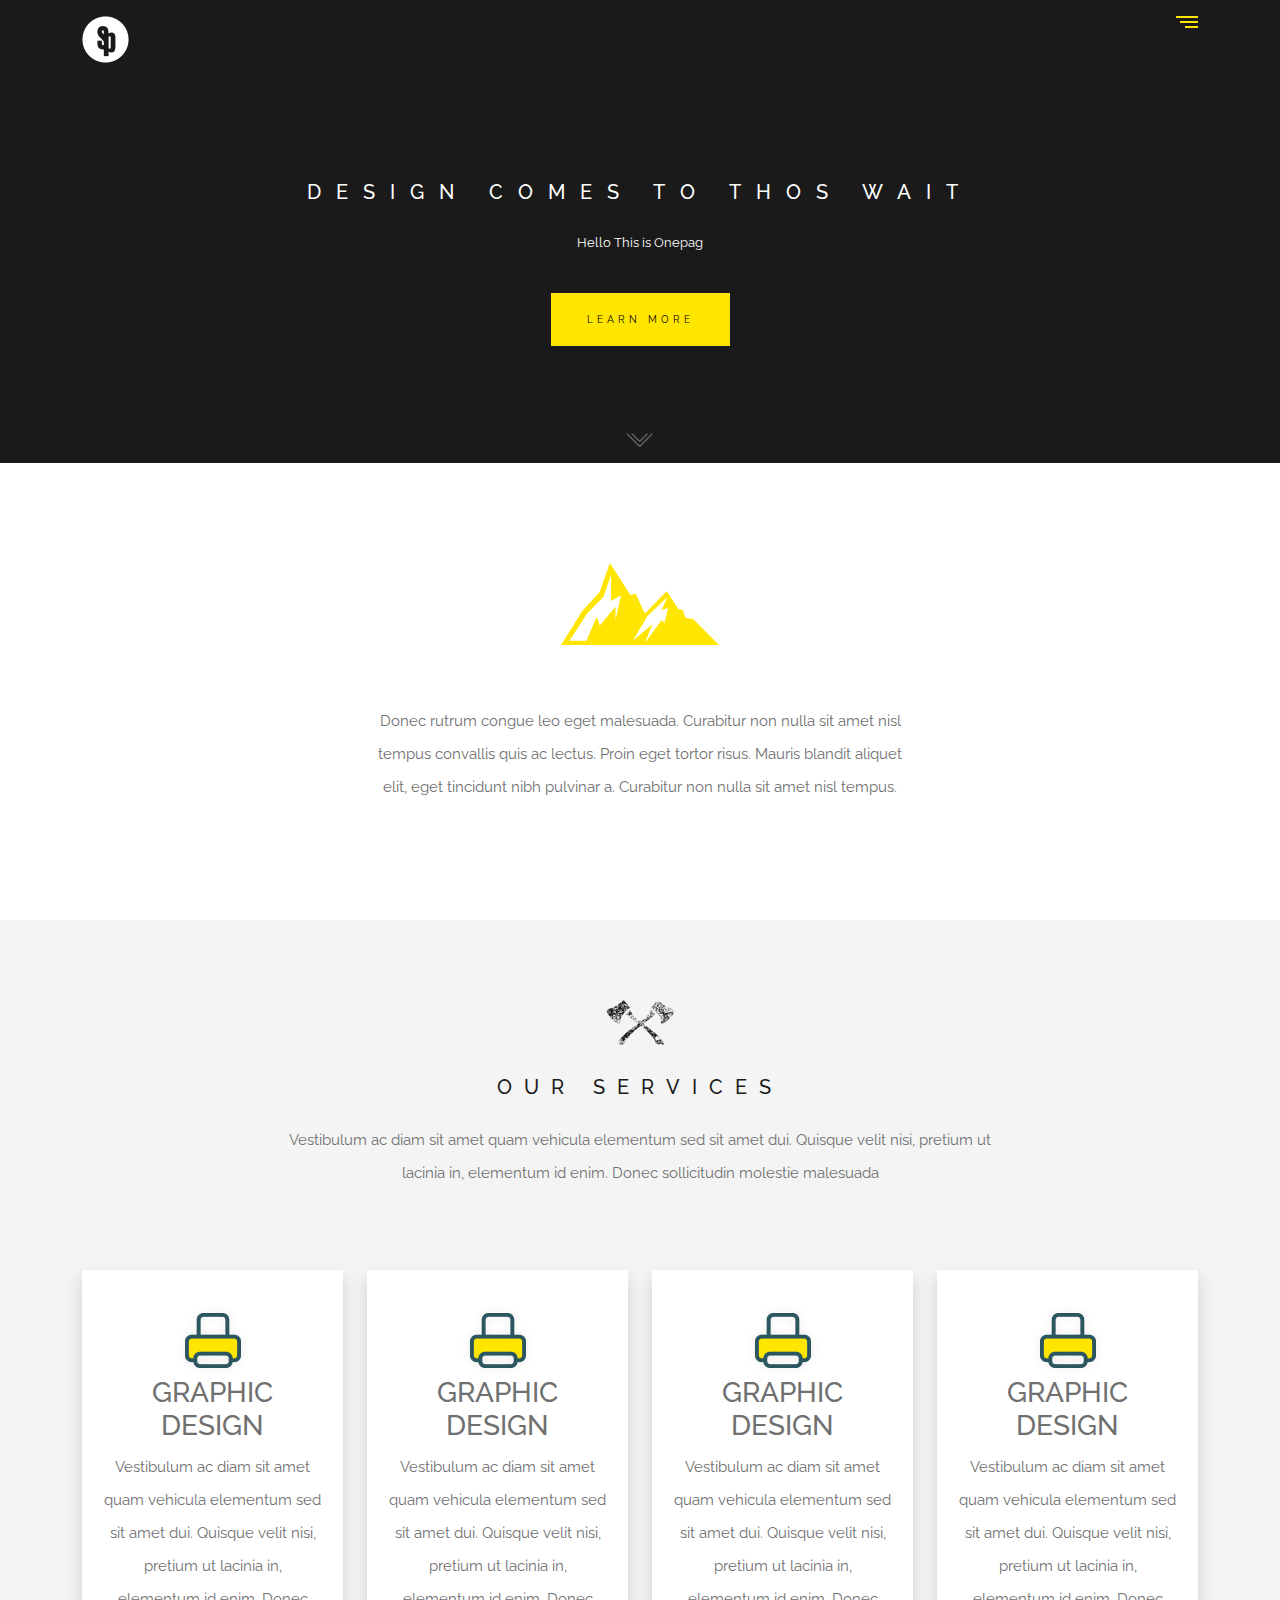
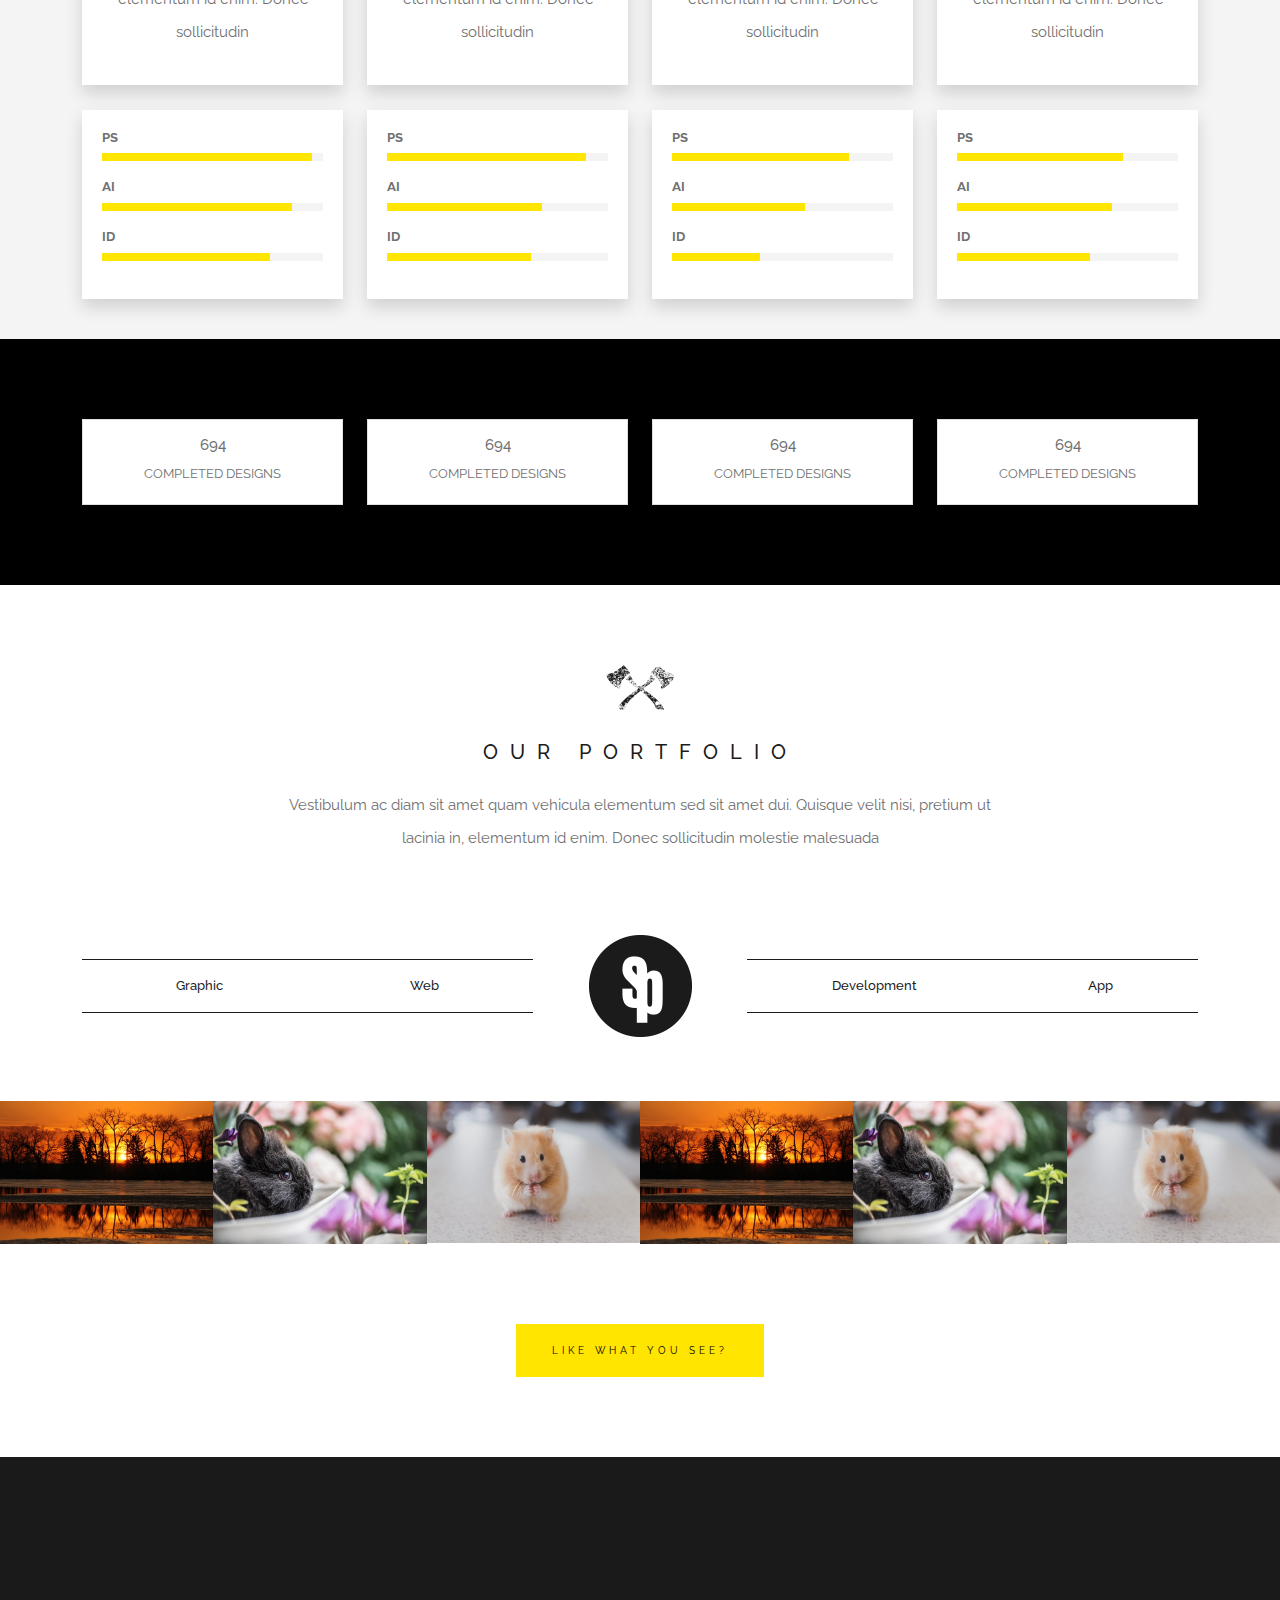
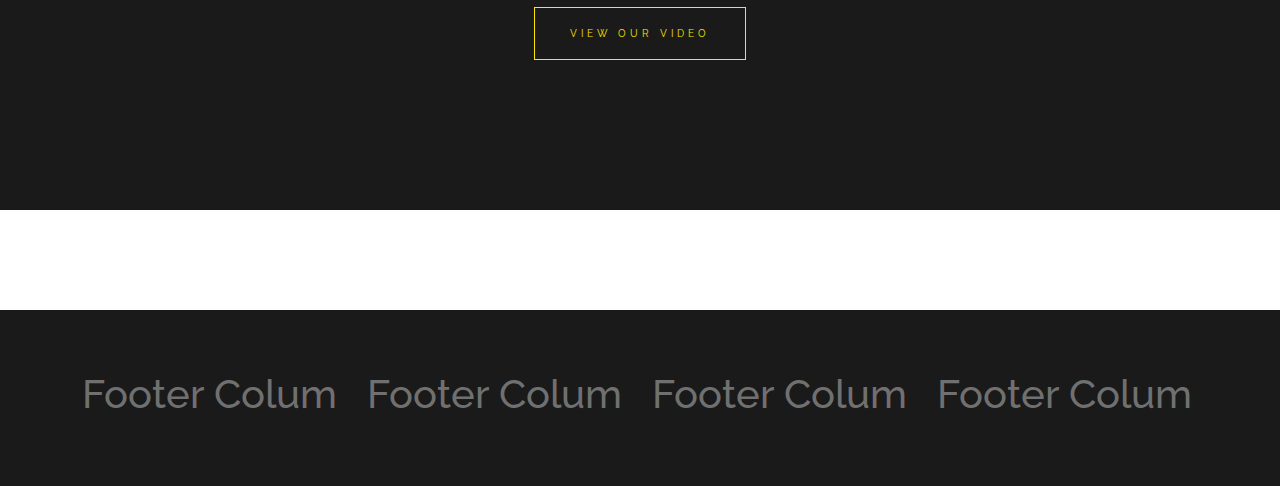
<file: index.html>
<!DOCTYPE html>
<html lang="en">
<head>
  <meta charset="UTF-8">
  <meta http-equiv="X-UA-Compatible" content="IE=edge">
  <meta name="viewport" content="width=device-width, initial-scale=1.0">
  <title>Sparkle - Free Multipurpose HTML Template</title>

  <link rel="stylesheet" href="./assets/css/bootstrap.min.css">
  <link rel="stylesheet" href="./assets/css/styles.css">

<!-- 
  Source Code: https://github.com/munirmahmud/sparkle
  Design: https://www.graphberry.com/item/sparkle-free-multipurpose-tweb-emplate

 -->

</head>
<body>

  <div class="hero-section pt-3" style="background-color: red;">
    <header>
      <div class="container">
        <div class="row">

          <div class="col-6">
            <div class="logo ">
              <a href="index.html">
                <img src="./assets/images/logo.png" alt="Sparkle">
              </a>
            </div>
          </div>

          <div class="col-6">
            <div class="menu-icon">
              <span></span>
              <span></span>
              <span></span>
            </div>
          </div>
        </div>

        <div class="hero">
          <div class="row">
            <div class="col-md-8 offset-md-2">
              <div class="hero-content d-flex align-items-center justify-content-center flex-column">
                <h1>DESIGN COMES TO THOS WAIT</h1>
                <p>Hello This is Onepag</p>
                <button class="bt-btn">Learn More</button>
              </div>
            </div>
          </div>

          <img class="arrow-down" src="./assets/images/icons/arrow-down.png" alt="arrow-down">
        </div>
      </div>

    </header>

  </div>


  <div class="about">
    <div class="container">
      <div class="row">

        <div class="col-md-6 offset-md-3 text-center">
          <img src="./assets/images/info_image.svg" alt="Info Image">
          <p>Donec rutrum congue leo eget malesuada. Curabitur non nulla sit amet nisl tempus convallis quis ac lectus. Proin eget tortor risus. Mauris blandit aliquet elit, eget tincidunt nibh pulvinar a. Curabitur non nulla sit amet nisl tempus.</p>
        </div>
        
      </div>
    </div>
  </div>

  <section class="services">
    <div class="container">
      <div class="row">
        <div class="col-md-8 offset-md-2">
          <div class="heading text-center">
            <img src="./assets/images/icons/icon-5.png" alt="Our Services">
            <h2>OUR SERVICES</h2>
            <p>Vestibulum ac diam sit amet quam vehicula elementum sed sit amet dui. Quisque velit nisi, pretium ut lacinia in, elementum id enim. Donec sollicitudin molestie malesuada</p>
          </div>
        </div>
      </div>
  
      <div class="row">
        <div class="col-xl-3 col-md-6">
          <div class="service-content-wrapper">
            <div class="service-card text-center shadow">
              <img src="./assets/images/icons/icon-1.png" alt="Icon" />
              <h3>GRAPHIC DESIGN</h3>
              <p>Vestibulum ac diam sit amet quam vehicula elementum sed sit amet dui. Quisque velit nisi, pretium ut lacinia in, elementum id enim. Donec sollicitudin</p>
            </div>
            
            <div class="service-card-footer shadow">

              <div class="service-line">
                <h5>PS</h5>
                <div class="service-line-bg">
                  <div class="service-line-front-bg" style="width: 95%;"></div>
                </div>
              </div>

              <div class="service-line">
                <h5>AI</h5>
                <div class="service-line-bg">
                  <div class="service-line-front-bg" style="width: 86%;"></div>
                </div>
              </div>
              
              <div class="service-line">
                <h5>ID</h5>
                <div class="service-line-bg">
                  <div class="service-line-front-bg" style="width: 76%;"></div>
                </div>
              </div>

            </div>
          </div>  <!-- End .service-content-wrapper -->
        </div>
        <div class="col-xl-3 col-md-6">
          <div class="service-content-wrapper">
            <div class="service-card text-center shadow">
              <img src="./assets/images/icons/icon-1.png" alt="Icon" />
              <h3>GRAPHIC DESIGN</h3>
              <p>Vestibulum ac diam sit amet quam vehicula elementum sed sit amet dui. Quisque velit nisi, pretium ut lacinia in, elementum id enim. Donec sollicitudin</p>
            </div>
            
            <div class="service-card-footer shadow">

              <div class="service-line">
                <h5>PS</h5>
                <div class="service-line-bg">
                  <div class="service-line-front-bg" style="width: 90%;"></div>
                </div>
              </div>

              <div class="service-line">
                <h5>AI</h5>
                <div class="service-line-bg">
                  <div class="service-line-front-bg" style="width: 70%;"></div>
                </div>
              </div>
              
              <div class="service-line">
                <h5>ID</h5>
                <div class="service-line-bg">
                  <div class="service-line-front-bg" style="width: 65%;"></div>
                </div>
              </div>

            </div>
          </div>  <!-- End .service-content-wrapper -->
        </div>
        <div class="col-xl-3 col-md-6">
          <div class="service-content-wrapper">
            <div class="service-card text-center shadow">
              <img src="./assets/images/icons/icon-1.png" alt="Icon" />
              <h3>GRAPHIC DESIGN</h3>
              <p>Vestibulum ac diam sit amet quam vehicula elementum sed sit amet dui. Quisque velit nisi, pretium ut lacinia in, elementum id enim. Donec sollicitudin</p>
            </div>
            
            <div class="service-card-footer shadow">

              <div class="service-line">
                <h5>PS</h5>
                <div class="service-line-bg">
                  <div class="service-line-front-bg" style="width: 80%;"></div>
                </div>
              </div>

              <div class="service-line">
                <h5>AI</h5>
                <div class="service-line-bg">
                  <div class="service-line-front-bg" style="width: 60%;"></div>
                </div>
              </div>
              
              <div class="service-line">
                <h5>ID</h5>
                <div class="service-line-bg">
                  <div class="service-line-front-bg" style="width: 40%;"></div>
                </div>
              </div>

            </div>
          </div>  <!-- End .service-content-wrapper -->
        </div>
        <div class="col-xl-3 col-md-6">
          <div class="service-content-wrapper">
            <div class="service-card text-center shadow">
              <img src="./assets/images/icons/icon-1.png" alt="Icon" />
              <h3>GRAPHIC DESIGN</h3>
              <p>Vestibulum ac diam sit amet quam vehicula elementum sed sit amet dui. Quisque velit nisi, pretium ut lacinia in, elementum id enim. Donec sollicitudin</p>
            </div>
            
            <div class="service-card-footer shadow">

              <div class="service-line">
                <h5>PS</h5>
                <div class="service-line-bg">
                  <div class="service-line-front-bg" style="width: 75%;"></div>
                </div>
              </div>

              <div class="service-line">
                <h5>AI</h5>
                <div class="service-line-bg">
                  <div class="service-line-front-bg" style="width: 70%;"></div>
                </div>
              </div>

              <div class="service-line">
                <h5>ID</h5>
                <div class="service-line-bg">
                  <div class="service-line-front-bg" style="width: 60%;"></div>
                </div>
              </div>

            </div>
          </div>  <!-- End .service-content-wrapper -->
        </div>
      </div> <!-- End .row -->
    </div> <!-- End .container -->
  </section>


  <div class="bg-black projects-card-wrapper">
    <div class="container">
      <div class="row">
        <div class="col-md-3">
          <div class="card project-card text-center">
            <div class="card-body">
              <h4>694</h4>
              <p>COMPLETED DESIGNS</p>
            </div>
          </div>
        </div>

        <div class="col-md-3">
          <div class="card project-card text-center">
            <div class="card-body">
              <h4>694</h4>
              <p>COMPLETED DESIGNS</p>
            </div>
          </div>
        </div>

        <div class="col-md-3">
          <div class="card project-card text-center">
            <div class="card-body">
              <h4>694</h4>
              <p>COMPLETED DESIGNS</p>
            </div>
          </div>
        </div>
        
        <div class="col-md-3">
          <div class="card project-card text-center">
            <div class="card-body">
              <h4>694</h4>
              <p>COMPLETED DESIGNS</p>
            </div>
          </div>
        </div>
      </div>
    </div>
  </div>


  <section class="portfolio">
    <div class="container mb-5">
      <!-- Section Heading -->
      <div class="row">
        <div class="col-md-8 offset-md-2">
          <div class="heading text-center">
            <img src="./assets/images/icons/icon-5.png" alt="Our Services">
            <h2>OUR PORTFOLIO</h2>
            <p>Vestibulum ac diam sit amet quam vehicula elementum sed sit amet dui. Quisque velit nisi, pretium ut lacinia in, elementum id enim. Donec sollicitudin molestie malesuada</p>
          </div>
        </div>
      </div>

      <!-- Portfolio Names -->
      <div class="row align-items-center">
        <div class="col-md-5">
          <div class="portfolio-names d-flex justify-content-around py-3">
            <div>Graphic</div>
            <div>Web</div>
          </div>
        </div>
        
        <div class="col-md-2">
          <div class="text-center">
            <img src="./assets/images/logo-dark.png" alt="portfolio-logo" />
          </div>
        </div>

        <div class="col-md-5">
          <div class="portfolio-names d-flex justify-content-around py-3">
            <div>Development</div>
            <div>App</div>
          </div>
        </div>
      </div>
    </div>

    <div class="container-fluid pt-3">
      <div class="row">

        <div class="col-md-2 px-0">
          <div class="portfolio-card position-relative">
            <img src="./assets/images/portfolios/1.jpg" alt="">

            <div class="hover-content position-absolute top-50 start-50 translate-middle bg-white w-75 h-75 p-2 text-center">
              <h3 class="mb-1">John Doe</h3>
              <p class="mb-0">Vestibulum ac diam sit amet quam vehicula elementum sed sit amet dui. Quisque velit nisi, pretium ut lacinia in, elementum id enim...</p>
            </div>
          </div>
        </div>

        <div class="col-md-2 px-0">
          <div class="portfolio-card position-relative">
            <img src="./assets/images/portfolios/2.jpg" alt="">

            <div class="hover-content position-absolute top-50 start-50 translate-middle bg-white w-75 h-75 p-2 text-center">
              <h3 class="mb-1">John Doe</h3>
              <p class="mb-0">Vestibulum ac diam sit amet quam vehicula elementum sed sit amet dui. Quisque velit nisi, pretium ut lacinia in, elementum id enim...</p>
            </div>
          </div>
        </div>   

        <div class="col-md-2 px-0">
          <div class="portfolio-card position-relative">
            <img src="./assets/images/portfolios/3.jpg" alt="">

            <div class="hover-content position-absolute top-50 start-50 translate-middle bg-white w-75 h-75 p-2 text-center">
              <h3 class="mb-1">John Doe</h3>
              <p class="mb-0">Vestibulum ac diam sit amet quam vehicula elementum sed sit amet dui. Quisque velit nisi, pretium ut lacinia in, elementum id enim...</p>
            </div>
          </div>
        </div>
        <div class="col-md-2 px-0">
          <div class="portfolio-card position-relative">
            <img src="./assets/images/portfolios/1.jpg" alt="">

            <div class="hover-content position-absolute top-50 start-50 translate-middle bg-white w-75 h-75 p-2 text-center">
              <h3 class="mb-1">John Doe</h3>
              <p class="mb-0">Vestibulum ac diam sit amet quam vehicula elementum sed sit amet dui. Quisque velit nisi, pretium ut lacinia in, elementum id enim...</p>
            </div>
          </div>
        </div>

        <div class="col-md-2 px-0">
          <div class="portfolio-card position-relative">
            <img src="./assets/images/portfolios/2.jpg" alt="">

            <div class="card-bg top"></div>
            <div class="hover-content position-absolute start-50 translate-middle bg-white w-75 h-75 p-2 text-center">
              <h3 class="mb-1">John Doe</h3>
              <p class="mb-0">Vestibulum ac diam sit amet quam vehicula elementum sed sit amet dui. Quisque velit nisi, pretium ut lacinia in, elementum id enim...</p>
            </div>
            <div class="card-bg bottom"></div>
          </div>
        </div>   

        <div class="col-md-2 px-0">
          <div class="portfolio-card position-relative">
            <img src="./assets/images/portfolios/3.jpg" alt="">

            <div class="card-bg top"></div>
            <div class="hover-content position-absolute start-50 translate-middle bg-white w-75 h-75 p-2 text-center">
              <h3 class="mb-1">John Doe</h3>
              <p class="mb-0">Vestibulum ac diam sit amet quam vehicula elementum sed sit amet dui. Quisque velit nisi, pretium ut lacinia in, elementum id enim...</p>
            </div>
            <div class="card-bg bottom"></div>
          </div>
        </div>

      </div>
    </div>

    <div class="portfolio-btn d-flex justify-content-center">
      <button class="bt-btn">LIKE WHAT YOU SEE?</button>
    </div>
  </section>
  
  <div class="video-section">
    <button class="bt-btn btn-border d-block m-auto">VIEW OUR VIDEO</button>
  </div>
  
  <footer>
    <div class="container">
      <div class="row">
        <div class="col-md-3">
          <h1>Footer Colum</h1>
        </div>
        <div class="col-md-3">
          <h1>Footer Colum</h1>
        </div>
        <div class="col-md-3">
          <h1>Footer Colum</h1>
        </div>
        <div class="col-md-3">
          <h1>Footer Colum</h1>
        </div>
      </div>
    </div>
  </footer>

</body>
</html>
</file>
<file: assets/css/styles.css>
/**
* URL: htts:bdtask.com
* Company Name: bdtask
* Author: Munir Mahmud
* Email: munirmahmud6@gmail.com
* 
*/

@import url('https://fonts.googleapis.com/css2?family=Raleway&display=swap');

body {
    font-family: 'Raleway', sans-serif;
    font-size: 15px;
    color: #707070;
}

p {
    line-height: 2.2;
}
img {
    /* width: 100%; */
}

.bt-btn {
    border: 1px;
    border-style: solid;
    border-color: #ffe500;
    font-size: 10px;
    background-color: #ffe500;
    text-transform: uppercase;
    letter-spacing: 4px;
    padding: 18px 35px;
    transition: all 300ms ease-in-out;
}
.bt-btn:hover {
    border-color: #ffe500;
    background-color: #1a1a1a;
    color: white;
}


.bt-btn.btn-border {
    background-color: transparent;
    color: #ffe500;
}
.bt-btn.btn-border:hover {
    background-color: #ffe500;
    color: #1a1a1a;
}


.hero-section {
    background-color: #1a1a1a !important;
}

.menu-icon {
    width: 22px;
    cursor: pointer;
    margin-left: auto;
}
.menu-icon span {
    background-color: #ffe500;
    width: 100%;
    height: 2px;
    display: block;
    margin-bottom: 3px;
    text-align: right;
}
.menu-icon span:nth-child(2) {
    width: 80%;
    margin-left: auto;
}
.menu-icon span:nth-child(3) {
    width: 60%;
    margin-left: auto;
}

/* HERO */
.hero {
    height: 400px;
    position: relative;
}
.hero .row {
    height: 100%;
}
.hero-content {
    height: 100%;
    color: white;
}
.hero-content h1 {
    font-size: 20px;
    letter-spacing: 15px;
    margin-bottom: 25px;
}
.hero-content p {
    margin-bottom: 35px;
    font-size: 13px;
}
.hero .arrow-down {
    position: absolute;
    bottom: 16px;
    left: 50%;
    transform: translateX(-50%);
    cursor: pointer;
    transition: all 0.3s ease-in-out;
}
.hero .arrow-down:hover {
    bottom: 22px;
}

/* ABOUT */
.about {
    padding: 100px 0;
    background-color: #fff;
}
.about img {
    margin-bottom: 60px;
}

.services {
    background-color: #f4f4f4;
    padding-top: 80px;
}
.heading {
    margin-bottom: 80px;
}
.heading img {
    margin-bottom: 30px;
}
.heading h2 {
    margin-bottom: 25px;
    color: #1b1b1b;
    font-size: 20px;
    letter-spacing: 12px;
}

/* SERVICE */
.service-content-wrapper {
    margin-bottom: 40px;
}
.service-card {
    background-color: #fff;
    padding: 35px 20px 20px;
    margin-bottom: 25px;
}
.service-card-footer {
    background-color: #fff;
    padding: 20px;
}

.service-line {
    margin-bottom: 18px;
}
.service-line h5 {
    font-size: 13px;
    font-weight: 700;
}
.service-line-bg {
    background-color: #f4f4f4;
    height: 8px;
    width: 100%;
}
.service-line-front-bg {
    background-color: #ffe500;
    height: 8px;
}


/* PROJECTS CARD */
.projects-card-wrapper {
    padding-top: 80px;
    padding-bottom: 80px;
}
.projects-card-wrapper .card {
    border-radius: 0;
    background-color: #fff;
}
.project-card h4 {
    font-size: 15px;
    margin-bottom: 6px;
}
.project-card p {
    font-size: 13px;
    margin-bottom: 0;
}


/* PORTFOLIO */
.portfolio {
    padding-top: 80px;
}
.portfolio-names {
    border-top: 1px solid #1b1b1b;
    border-bottom: 1px solid #1b1b1b;
    font-size: 13px; /*1rem = 16px */    
    color: #1b1b1b;
    font-weight: 500;
}
.portfolio-card img {
    width: 100%;
}

.portfolio-card {
    transition: all 1s ease-in-out;
}
.hover-content {
    opacity: 0;
    transition: all 0.5s ease-in-out;
    /* bottom: 30%; */
    top: 50%;
    z-index: 1;
}
.portfolio-card:hover .hover-content {
    opacity: 1;
    bottom: -30%;
}

.hover-content h3 {
    font-size: 13px;
    font-weight: 500;
}
.hover-content p {
    font-size: 12px;
    line-height: 1.5;
}
.card-bg {
    background-color: yellow;
    width: 50%;
    height: 20px;
    text-align: center;
    position: absolute;
    opacity: 0;
    transition: all 0.5s ease-in-out;
}
.portfolio-card:hover .card-bg {
    opacity: 1
}


.card-bg.top {
    top: 6%;
    left: 50%;
    transform: translateX(-50%);
    z-index: 0;
}
.card-bg.bottom {
    z-index: 0;
    bottom:6%;
    left: 50%;
    transform: translateX(-50%);
    
}
.portfolio-btn {
    margin: 80px auto;
}

/* VIDEO SECTION */
.video-section {
    background-color: #1a1a1a;
    padding: 150px 0;
}


/* FOOTER */
footer {
    background-color: #1a1a1a;
    margin-top: 100px;
    padding: 60px 0;
}
</file>
